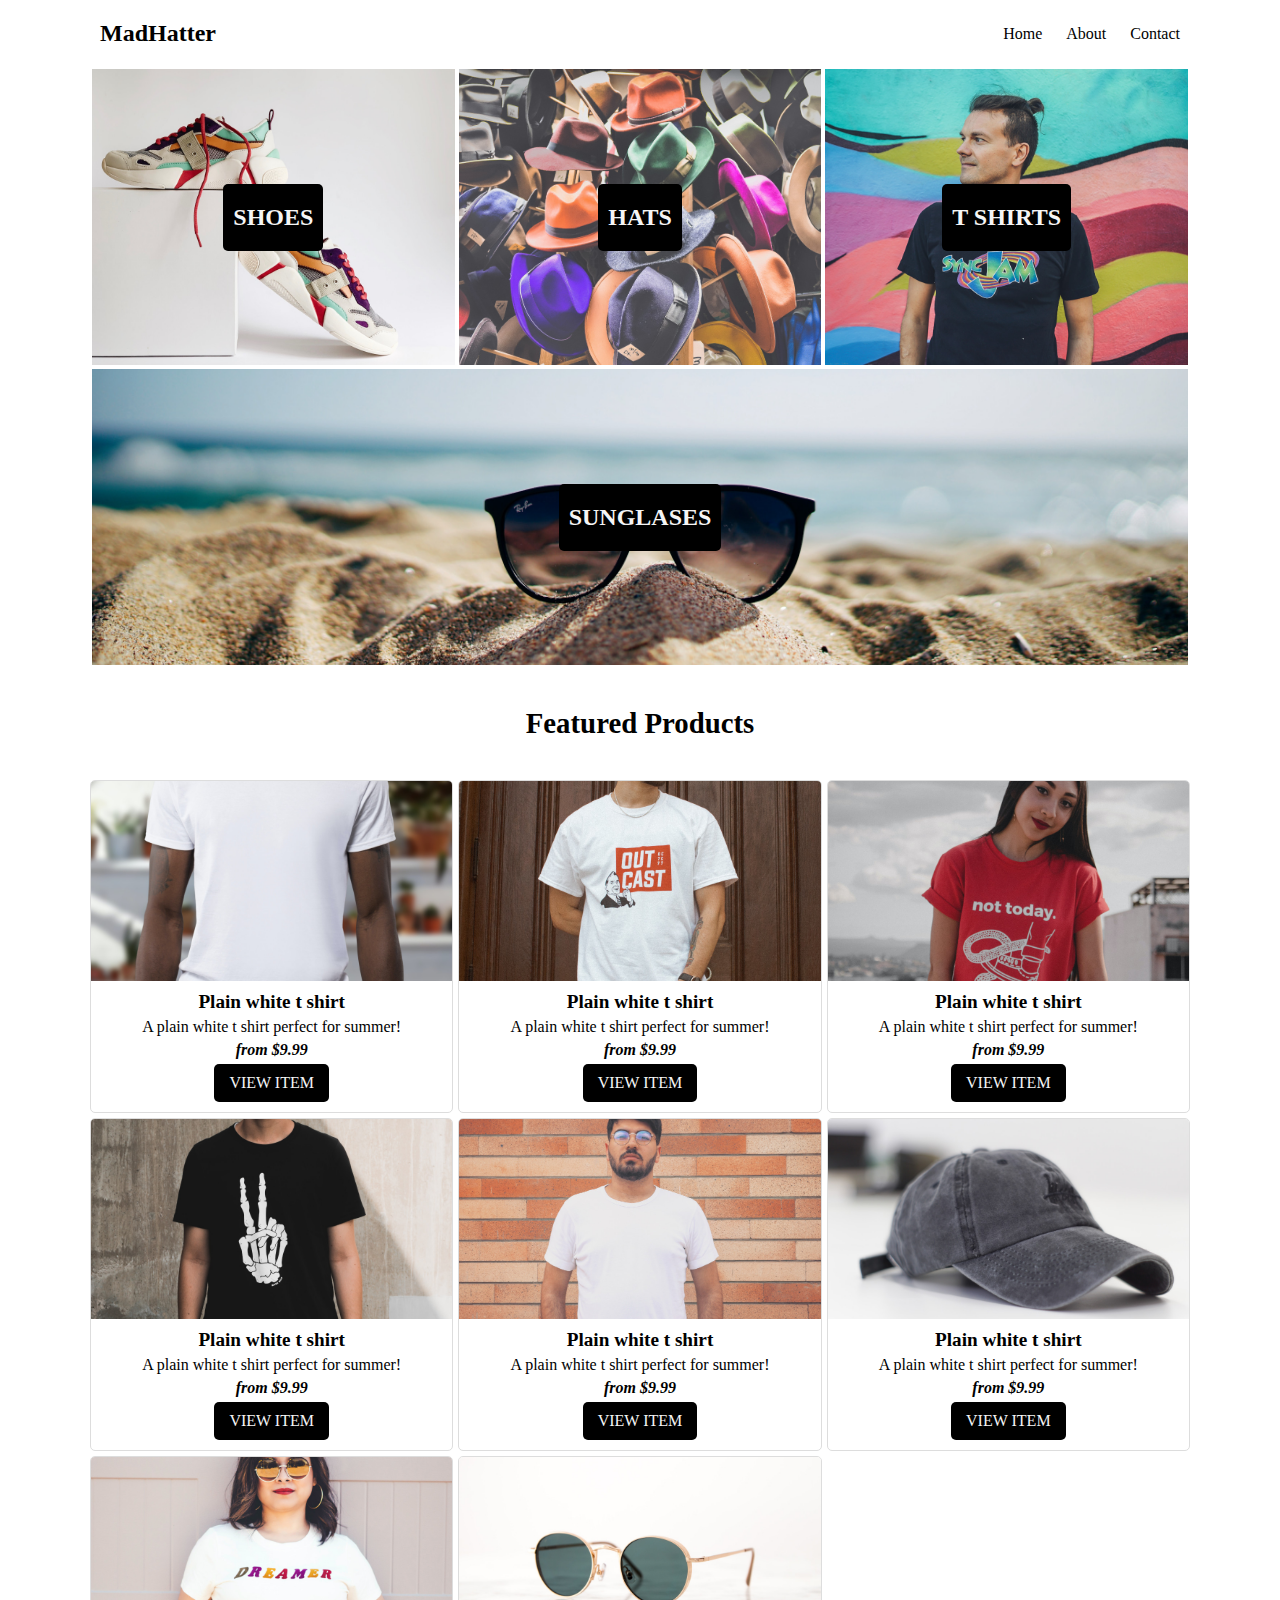
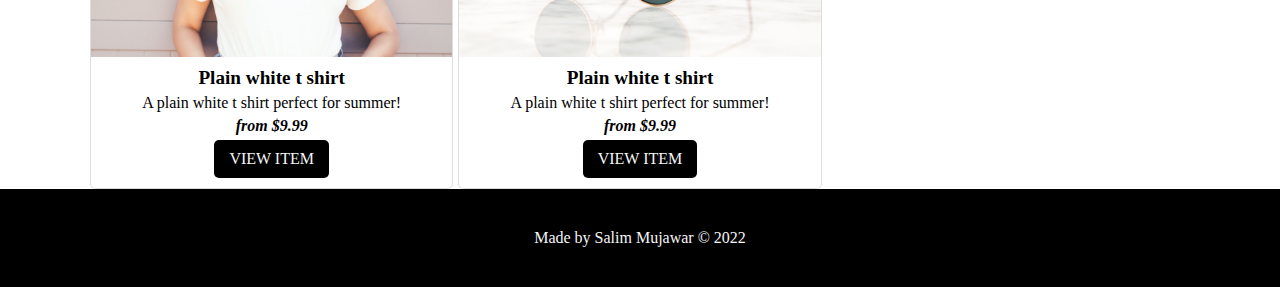
<file: index.html>
<!DOCTYPE html>
<html lang="en">
  <head>
    <meta charset="UTF-8" />
    <meta http-equiv="X-UA-Compatible" content="IE=edge" />
    <meta name="viewport" content="width=device-width, initial-scale=1.0" />
    <title>Ecommer | Best Ecommerce Online</title>
    <link rel="stylesheet" href="css/style.css" />
  </head>
  <body>
    <!-- Header Section -->
    <header>
      <nav>
        <div class="container flex">
          <h2>MadHatter</h2>
          <ul>
            <li><a href="#">Home</a></li>
            <li><a href="#">About</a></li>
            <li><a href="#">Contact</a></li>
          </ul>
        </div>
      </nav>
    </header>
    <!-- Category Section -->
    <section class="category">
      <div class="container flex">
        <div class="category-item shoes">
          <h2>shoes</h2>
        </div>
        <div class="category-item hats">
          <h2>hats</h2>
        </div>
        <div class="category-item t-shirt">
          <h2>t shirts</h2>
        </div>
        <div class="category-item glasses">
          <h2>sunglases</h2>
        </div>
      </div>
    </section>
    <!-- Section Grid -->
    <section class="product-section">
      <div class="product-header">
        <h2>Featured Products</h2>
      </div>
      <div class="container product-grid">
        <div class="product">
          <img src="./images/products/p1.jpg" />
          <p class="title">Plain white t shirt</p>
          <p class="desc">A plain white t shirt perfect for summer!</p>
          <p class="price">from $9.99</p>
          <a class="btn" href="#">View Item</a>
        </div>
        <div class="product">
          <img src="./images/products/p2.jpg" />
          <p class="title">Plain white t shirt</p>
          <p class="desc">A plain white t shirt perfect for summer!</p>
          <p class="price">from $9.99</p>
          <a class="btn" href="#">View Item</a>
        </div>
        <div class="product">
          <img src="./images/products/p3.jpg" />
          <p class="title">Plain white t shirt</p>
          <p class="desc">A plain white t shirt perfect for summer!</p>
          <p class="price">from $9.99</p>
          <a class="btn" href="#">View Item</a>
        </div>
        <div class="product">
          <img src="./images/products/p4.jpg" />
          <p class="title">Plain white t shirt</p>
          <p class="desc">A plain white t shirt perfect for summer!</p>
          <p class="price">from $9.99</p>
          <a class="btn" href="#">View Item</a>
        </div>
        <div class="product">
          <img src="./images/products/p5.jpg" />
          <p class="title">Plain white t shirt</p>
          <p class="desc">A plain white t shirt perfect for summer!</p>
          <p class="price">from $9.99</p>
          <a class="btn" href="#">View Item</a>
        </div>
        <div class="product">
          <img src="./images/products/p6.jpg" />
          <p class="title">Plain white t shirt</p>
          <p class="desc">A plain white t shirt perfect for summer!</p>
          <p class="price">from $9.99</p>
          <a class="btn" href="#">View Item</a>
        </div>
        <div class="product">
          <img src="./images/products/p7.jpg" />
          <p class="title">Plain white t shirt</p>
          <p class="desc">A plain white t shirt perfect for summer!</p>
          <p class="price">from $9.99</p>
          <a class="btn" href="#">View Item</a>
        </div>
        <div class="product">
          <img src="./images/products/p8.jpg" />
          <p class="title">Plain white t shirt</p>
          <p class="desc">A plain white t shirt perfect for summer!</p>
          <p class="price">from $9.99</p>
          <a class="btn" href="#">View Item</a>
        </div>
      </div>
    </section>
    <footer>
      <p>Made by Salim Mujawar &copy; 2022</p>
    </footer>
  </body>
</html>
</file>
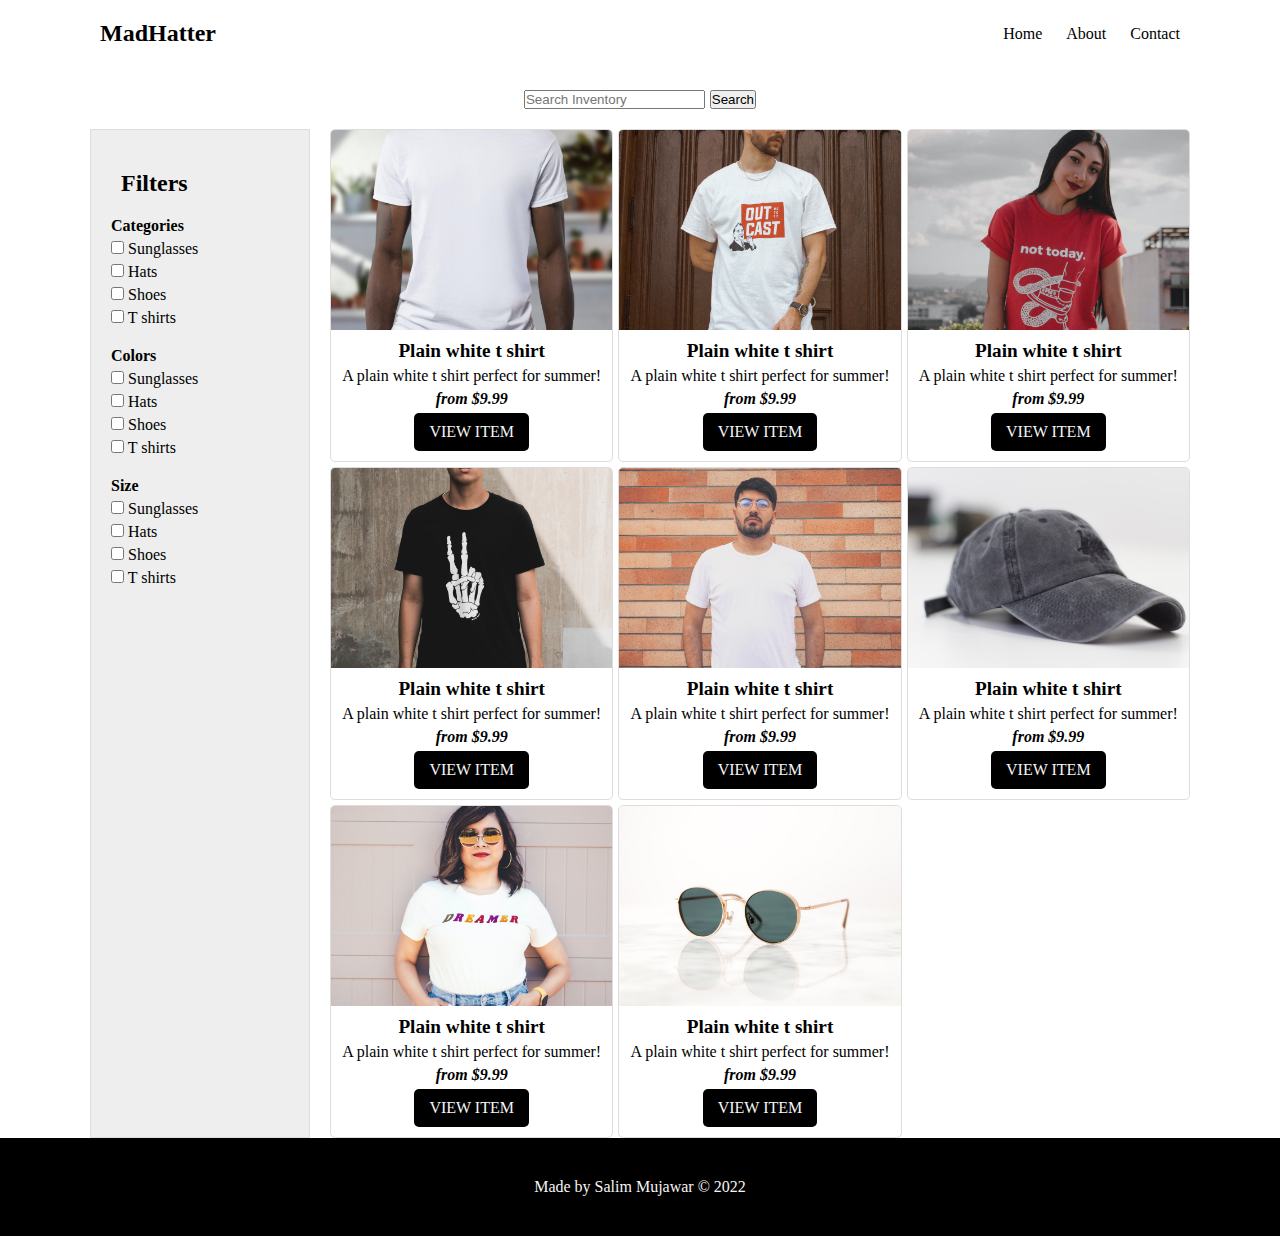
<file: search.html>
<!DOCTYPE html>
<html lang="en">
  <head>
    <meta charset="UTF-8" />
    <meta http-equiv="X-UA-Compatible" content="IE=edge" />
    <meta name="viewport" content="width=device-width, initial-scale=1.0" />
    <title>Ecommer | Best Ecommerce Online</title>
    <link rel="stylesheet" href="css/style.css" />
  </head>
  <body>
    <!-- Header Section -->
    <header>
      <nav>
        <div class="container flex">
          <h2>MadHatter</h2>
          <ul>
            <li><a href="#">Home</a></li>
            <li><a href="#">About</a></li>
            <li><a href="#">Contact</a></li>
          </ul>
        </div>
      </nav>
    </header>
    <!-- Section Grid -->
    <section class="search-products">
      <div class="product-header">
        <form>
          <input type="search" placeholder="Search Inventory" />
          <input type="submit" name="submit" value="Search" />
        </form>
      </div>
      <div class="container product-grid">
        <div class="filters">
          <h2>Filters</h2>
          <div class="all-filters">
            <div class="filters-section">
              <strong>Categories</strong>
              <label class="filter">
                <input type="checkbox" name="categories[]" value="sunglasses" />
                Sunglasses
              </label>
              <label class="filter">
                <input type="checkbox" name="categories[]" value="hats" /> Hats
              </label>
              <label class="filter">
                <input type="checkbox" name="categories[]" value="shoes" />
                Shoes
              </label>
              <label class="filter">
                <input type="checkbox" name="categories[]" value="t-shirt" /> T
                shirts
              </label>
            </div>
            <div class="filters-section">
              <strong>Colors</strong>
              <label class="filter">
                <input type="checkbox" name="categories[]" value="sunglasses" />
                Sunglasses
              </label>
              <label class="filter">
                <input type="checkbox" name="categories[]" value="hats" /> Hats
              </label>
              <label class="filter">
                <input type="checkbox" name="categories[]" value="shoes" />
                Shoes
              </label>
              <label class="filter">
                <input type="checkbox" name="categories[]" value="t-shirt" /> T
                shirts
              </label>
            </div>
            <div class="filters-section">
              <strong>Size</strong>
              <label class="filter">
                <input type="checkbox" name="categories[]" value="sunglasses" />
                Sunglasses
              </label>
              <label class="filter">
                <input type="checkbox" name="categories[]" value="hats" /> Hats
              </label>
              <label class="filter">
                <input type="checkbox" name="categories[]" value="shoes" />
                Shoes
              </label>
              <label class="filter">
                <input type="checkbox" name="categories[]" value="t-shirt" /> T
                shirts
              </label>
            </div>
          </div>
        </div>
        <div class="product-items">
          <div class="product">
            <img src="./images/products/p1.jpg" />
            <p class="title">Plain white t shirt</p>
            <p class="desc">A plain white t shirt perfect for summer!</p>
            <p class="price">from $9.99</p>
            <a class="btn" href="#">View Item</a>
          </div>
          <div class="product">
            <img src="./images/products/p2.jpg" />
            <p class="title">Plain white t shirt</p>
            <p class="desc">A plain white t shirt perfect for summer!</p>
            <p class="price">from $9.99</p>
            <a class="btn" href="#">View Item</a>
          </div>
          <div class="product">
            <img src="./images/products/p3.jpg" />
            <p class="title">Plain white t shirt</p>
            <p class="desc">A plain white t shirt perfect for summer!</p>
            <p class="price">from $9.99</p>
            <a class="btn" href="#">View Item</a>
          </div>
          <div class="product">
            <img src="./images/products/p4.jpg" />
            <p class="title">Plain white t shirt</p>
            <p class="desc">A plain white t shirt perfect for summer!</p>
            <p class="price">from $9.99</p>
            <a class="btn" href="#">View Item</a>
          </div>
          <div class="product">
            <img src="./images/products/p5.jpg" />
            <p class="title">Plain white t shirt</p>
            <p class="desc">A plain white t shirt perfect for summer!</p>
            <p class="price">from $9.99</p>
            <a class="btn" href="#">View Item</a>
          </div>
          <div class="product">
            <img src="./images/products/p6.jpg" />
            <p class="title">Plain white t shirt</p>
            <p class="desc">A plain white t shirt perfect for summer!</p>
            <p class="price">from $9.99</p>
            <a class="btn" href="#">View Item</a>
          </div>
          <div class="product">
            <img src="./images/products/p7.jpg" />
            <p class="title">Plain white t shirt</p>
            <p class="desc">A plain white t shirt perfect for summer!</p>
            <p class="price">from $9.99</p>
            <a class="btn" href="#">View Item</a>
          </div>
          <div class="product">
            <img src="./images/products/p8.jpg" />
            <p class="title">Plain white t shirt</p>
            <p class="desc">A plain white t shirt perfect for summer!</p>
            <p class="price">from $9.99</p>
            <a class="btn" href="#">View Item</a>
          </div>
        </div>
      </div>
    </section>
    <footer>
      <p>Made by Salim Mujawar &copy; 2022</p>
    </footer>
  </body>
</html>
</file>
<file: css/style.css>
@import url("https://fonts.googleapis.com/css2?family=Poppins:wght@400;600;800&family=Roboto:wght@400;700&display=swap");
* {
  margin: 0;
  padding: 0;
  box-sizing: border-box;
}

.container {
  max-width: 1100px;
  margin: 0 auto;
}
.flex {
  display: flex;
  justify-content: space-between;
  align-items: center;
}
.grid {
  display: grid;
}

h2 {
  padding: 20px 10px;
}
ul {
  list-style-type: none;
}
ul > li {
  display: inline-block;
  padding: 20px 10px;
}
@media only screen and (max-width: 900px) {
  body {
    /* background-color: #666; */
  }
  nav .flex {
    flex-direction: column;
  }
}
@media only screen and (max-width: 768px) {
  body {
    /* background-color: red; */
  }
  nav .flex {
    flex-direction: column;
  }
}

a {
  text-decoration: none;
  color: #000;
}
a:hover {
  border-bottom: 1px solid #333;
  transition: 0.2s ease-in-out;
}

.category .flex {
  flex-wrap: wrap;
}

.category-item {
  height: 300px;
  width: 33.33%;
  flex-grow: 1;
  border: 2px solid white;
}

.shoes {
  background: url("../images/categories/shoes.jpg") no-repeat center/cover;
}
.hats {
  background: url("../images/categories/hats.jpg") no-repeat center/cover;
}
.t-shirt {
  background: url("../images/categories/tshirts.jpg") no-repeat center/cover;
}
.glasses {
  background: url("../images/categories/sunglasses.jpg") no-repeat center/cover;
}
.category-item {
  display: flex;
  justify-content: center;
  align-items: center;
}
.category-item h2 {
  text-transform: uppercase;
  background-color: #000;
  color: whitesmoke;
  border-radius: 5px;
}

@media only screen and (max-width: 900px) {
  .category-item {
    width: 50%;
  }
}
@media only screen and (max-width: 768px) {
  .category-item {
    width: 100%;
  }
}
.product-grid {
  display: grid;
  margin: 0 auto;
  grid-template-columns: repeat(3, 1fr);
  grid-gap: 5px;
}

.product-header {
  text-align: center;
  font-size: 1.2rem;
  padding: 20px 0;
}

.product {
  display: flex;
  flex-direction: column;
  justify-content: center;
  align-items: center;
  border: 1px solid #ddd;
  border-radius: 5px;
  overflow: hidden;
  /* height: 300px; */
}
.product img {
  width: 100%;
  height: 200px;
  object-fit: cover;
  margin-bottom: 10px;
}
.product p {
  margin-bottom: 5px;
}

.product .title {
  font-size: 1.2rem;
  font-weight: bold;
}
.product .price {
  font-style: italic;
  font-weight: bold;
}
/* Search */
.search-products .container {
  display: grid;
  grid-template-columns: 220px 1fr;
  column-gap: 20px;
}

.search-products .product-items {
  display: grid;
  grid-template-columns: repeat(3, 1fr);
  grid-gap: 5px;
}
.product-items .product {
  text-align: center;
}
.search-products .filters {
  background-color: #eee;
  border: 1px solid #ddd;
  padding: 20px;
}
.search-products .filters h2 {
  margin: 0;
}
.filters .filters-section {
  margin-bottom: 20px;
}
.filters-section .filter {
  display: block;
  margin: 5px 0;
}
.filters-section .strong {
  display: block;
  margin: 10px 0;
}
@media only screen and (max-width: 900px) {
  .search-products .product-items,
  .product-grid {
    grid-template-columns: repeat(2, 1fr);
  }
}
@media only screen and (max-width: 768px) {
  .search-products .product-items,
  .product-grid {
    grid-template-columns: 1fr;
  }
}
@media only screen and (max-width: 600px) {
  .search-products .container {
    grid-template-columns: 1fr;
  }
  .all-filters {
    display: flex;
    flex-wrap: wrap;
  }
  .filters-section {
    margin-right: 20px;
  }
}

.btn {
  background-color: #000;
  color: whitesmoke;
  text-transform: uppercase;
  padding: 10px 15px;
  border-radius: 5px;
  cursor: pointer;
  border: none;
  font-size: 1rem;
  margin-bottom: 10px;
}

.btn:hover {
  background-color: rgba(0, 0, 0, 0.9);
  transition: 0.2s ease-in-out;
}
footer {
  background-color: #000;
  color: whitesmoke;
  text-align: center;
  padding: 40px 0;
}
</file>
